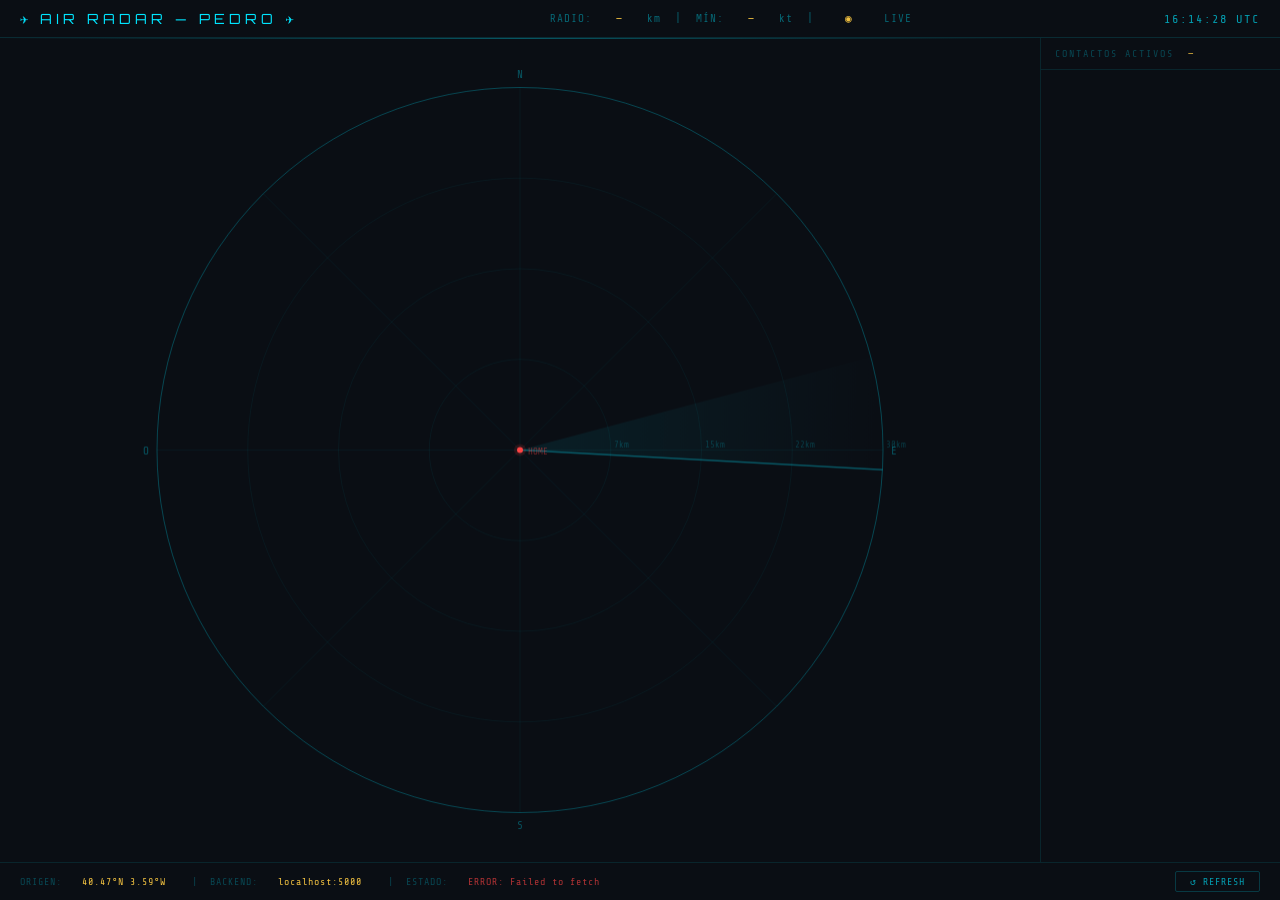
<file: front/radar_frontend.html>
<!DOCTYPE html>
<html lang="es">
<head>
  <meta charset="UTF-8" />
  <meta name="viewport" content="width=device-width, initial-scale=1.0" />
  <title>✈ Air Radar — MAD</title>
  <link href="https://fonts.googleapis.com/css2?family=Share+Tech+Mono&family=Orbitron:wght@400;700&display=swap" rel="stylesheet" />
  <style>
    *, *::before, *::after { margin: 0; padding: 0; box-sizing: border-box; }
    body { background: #0a0e14; color: #00e5ff; font-family: 'Share Tech Mono', monospace; overflow: hidden; height: 100vh; display: flex; flex-direction: column; }

    /* HEADER */
    .hud-header {
      display: flex; align-items: center; justify-content: space-between;
      padding: 10px 20px; border-bottom: 1px solid #00e5ff22; flex-shrink: 0;
    }
    .hud-title { font-family: 'Orbitron', monospace; font-size: 14px; letter-spacing: 4px; color: #00e5ff; }
    .hud-meta { display: flex; gap: 24px; font-size: 11px; color: #00e5ff66; letter-spacing: 1px; }
    .hud-meta span { color: #f0c040; }
    #clockDisplay { font-size: 12px; color: #00e5ffaa; letter-spacing: 2px; }

    /* BODY */
    .hud-body { display: flex; flex: 1; overflow: hidden; }

    /* RADAR */
    .radar-panel { position: relative; flex: 1; overflow: hidden; }
    canvas { display: block; width: 100%; height: 100%; }

    /* SCAN LINE */
    .scan-line {
      position: absolute; top: 0; left: 0; right: 0; height: 1px;
      background: linear-gradient(90deg, transparent, #00e5ff55, transparent);
      animation: scandown 4s linear infinite; pointer-events: none; z-index: 5;
    }
    @keyframes scandown { 0% { top: 0; } 100% { top: 100%; } }

    /* SIDEBAR */
    .sidebar {
      width: 240px; border-left: 1px solid #00e5ff1a;
      display: flex; flex-direction: column; overflow: hidden;
    }
    .sidebar-header {
      padding: 10px 14px; font-size: 10px; letter-spacing: 2px;
      color: #00e5ff44; border-bottom: 1px solid #00e5ff1a; flex-shrink: 0;
    }
    .sidebar-list { flex: 1; overflow-y: auto; padding: 8px; }
    .sidebar-list::-webkit-scrollbar { width: 3px; }
    .sidebar-list::-webkit-scrollbar-thumb { background: #00e5ff33; }

    /* PLANE CARD */
    .plane-card {
      background: #0d1520; border: 1px solid #00e5ff22; border-radius: 4px;
      padding: 9px 11px; margin-bottom: 6px; cursor: pointer;
      transition: border-color 0.15s, background 0.15s; position: relative;
    }
    .plane-card:hover { border-color: #f0c04066; }
    .plane-card.active { border-color: #f0c040; background: #1a150a; }
    .plane-callsign { font-family: 'Orbitron', monospace; font-size: 13px; font-weight: 700; color: #f0c040; letter-spacing: 2px; }
    .plane-airline { font-size: 10px; color: #00e5ffaa; margin-top: 2px; letter-spacing: 1px; white-space: nowrap; overflow: hidden; text-overflow: ellipsis; }
    .plane-row { display: flex; justify-content: space-between; margin-top: 5px; }
    .plane-speed { font-size: 10px; color: #44ff88; }
    .plane-alt { font-size: 10px; color: #ffffff55; }
    .plane-dist { font-size: 10px; color: #00e5ff88; }
    .dot { position: absolute; top: 9px; right: 9px; width: 5px; height: 5px; border-radius: 50%; background: #44ff88; animation: pulse 1.6s ease-in-out infinite; }
    @keyframes pulse { 0%,100% { opacity:1; transform:scale(1); } 50% { opacity:0.3; transform:scale(0.5); } }

    /* FOOTER */
    .hud-footer {
      display: flex; align-items: center; gap: 20px;
      padding: 8px 20px; border-top: 1px solid #00e5ff1a; font-size: 10px;
      color: #00e5ff44; letter-spacing: 1px; flex-shrink: 0;
    }
    .hud-footer span { color: #f0c040; }
    #statusMsg { color: #ff444499; }
    .btn {
      margin-left: auto; font-family: 'Share Tech Mono', monospace; font-size: 10px;
      background: transparent; border: 1px solid #00e5ff33; color: #00e5ffaa;
      padding: 4px 14px; border-radius: 2px; cursor: pointer; letter-spacing: 1px; transition: all 0.15s;
    }
    .btn:hover { border-color: #00e5ff; color: #00e5ff; }
    .blink { animation: blink 1.2s step-end infinite; }
    @keyframes blink { 50% { opacity: 0; } }

    /* TOOLTIP en mapa */
    #tooltip {
      position: absolute; background: #0d1520ee; border: 1px solid #f0c04066;
      border-radius: 4px; padding: 8px 12px; font-size: 11px; pointer-events: none;
      display: none; z-index: 20; min-width: 160px;
    }
    #tooltip .t-cs { font-family: 'Orbitron', monospace; font-size: 13px; color: #f0c040; font-weight: 700; }
    #tooltip .t-al { color: #00e5ffaa; font-size: 10px; margin-top: 2px; }
    #tooltip .t-sp { color: #44ff88; font-size: 10px; margin-top: 4px; }
    #tooltip .t-alt { color: #ffffff66; font-size: 10px; }


    /* MODAL PARA CONFIGURACIÓN */
    .modal {
      display: none;
      position: fixed;
      z-index: 1000;
      left: 0;
      top: 0;
      width: 100%;
      height: 100%;
      background-color: rgba(0,0,0,0.8);
    }
    .modal-content {
      background: #0d1520;
      border: 1px solid #f0c040;
      border-radius: 8px;
      margin: 15% auto;
      padding: 20px;
      width: 300px;
      font-family: 'Share Tech Mono', monospace;
    }
    .modal-content input {
      width: 100%;
      padding: 8px;
      margin: 10px 0;
      background: #1a1f2a;
      border: 1px solid #00e5ff44;
      color: #00e5ff;
      font-family: 'Share Tech Mono', monospace;
    }
    .modal-content button {
      margin-top: 10px;
      padding: 8px 16px;
      background: #f0c040;
      border: none;
      color: #0a0e14;
      cursor: pointer;
      font-family: 'Share Tech Mono', monospace;
      font-weight: bold;
    }
    .modal-content button:hover {
      background: #ffd966;
    }
    .editable {
      cursor: pointer;
      /* border-bottom: 1px dashed #f0c040; */  /* Comenta o elimina esta línea */
      transition: all 0.2s;
    }
    .editable:hover {
      color: #f0c040;
      /* border-bottom-color: #00e5ff; */  /* Comenta o elimina esta línea */
    }
  </style>
</head>
<body>

  <div class="hud-header">
    <div class="hud-title">✈ AIR RADAR — PEDRO ✈</div>
    <div class="hud-meta">
      RADIO: <span id="cfgRadio">—</span> km &nbsp;|&nbsp;
      MÍN: <span id="cfgMin">—</span> kt &nbsp;|&nbsp;
      <span class="blink">◉</span>&nbsp;LIVE
    </div>
    <div id="clockDisplay">--:--:-- UTC</div>
  </div>

  <div class="hud-body">
    <div class="radar-panel" id="radarPanel">
      <div class="scan-line"></div>
      <canvas id="radarCanvas"></canvas>
      <div id="tooltip">
        <div class="t-cs" id="tt-cs"></div>
        <div class="t-al" id="tt-al"></div>
        <div class="t-sp" id="tt-sp"></div>
        <div class="t-alt" id="tt-alt"></div>
      </div>
    </div>

    <div class="sidebar">
      <div class="sidebar-header">CONTACTOS ACTIVOS &nbsp;<span id="countDisplay" style="color:#f0c040">—</span></div>
      <div class="sidebar-list" id="planeList"></div>
    </div>
  </div>

  <div class="hud-footer">
    ORIGEN: <span>40.47°N 3.59°W</span> &nbsp;|&nbsp;
    BACKEND: <span>localhost:5000</span> &nbsp;|&nbsp;
    ESTADO: <span id="statusMsg">CONECTANDO...</span>
    <button class="btn" onclick="fetchData()">↺ REFRESH</button>
  </div>

  <!-- MODAL PARA CONFIGURACIÓN -->
  <div id="configModal" class="modal">
    <div class="modal-content">
      <h3 style="color:#f0c040; margin-bottom:15px;">✈ CONFIGURAR RADAR</h3>
      <label for="modalRadio" style="display:block;">RADIO (km):</label>
      <input type="number" id="modalRadio" min="1" max="200" step="5" style="display:block;">
      <label for="modalVelocidad" style="display:block; margin-top:10px;">VELOCIDAD MÍNIMA (nudos):</label>
      <input type="number" id="modalVelocidad" min="0" max="600" step="10" style="display:block;">
      <button onclick="guardarConfiguracion()">GUARDAR</button>
      <button onclick="cerrarModal()" style="background:#444; margin-left:10px;">CANCELAR</button>
    </div>
  </div>

  <script>
    // ============ CONFIG ============
    const BACKEND_URL = 'http://localhost:5000/aviones';

    // ============ STATE ============
    let planes = [], trails = {}, selectedId = null, sweepAngle = 0;
    let HOME_LAT = 40.466555, HOME_LON = -3.593562, RADIO_KM = 30;
    let variableEditando = null;

    // ============ CANVAS ============
    const canvas = document.getElementById('radarCanvas');
    const ctx = canvas.getContext('2d');

    function resizeCanvas() {
      const panel = document.getElementById('radarPanel');
      canvas.width = panel.clientWidth;
      canvas.height = panel.clientHeight;
    }
    resizeCanvas();
    window.addEventListener('resize', resizeCanvas);

    // ============ COORDS ============
    function latLonToXY(lat, lon) {
      const W = canvas.width, H = canvas.height;
      const R = Math.min(W, H) * 0.44;
      const scale = R / RADIO_KM;
      const degLon = 1 / (111.0 * Math.cos(HOME_LAT * Math.PI / 180));
      const dx = (lon - HOME_LON) / degLon;
      const dy = -(lat - HOME_LAT) * 111.0;
      return { x: W / 2 + dx * scale, y: H / 2 + dy * scale };
    }

    // ============ DRAW ============
    function draw() {
      const W = canvas.width, H = canvas.height;
      const cx = W / 2, cy = H / 2;
      const R = Math.min(W, H) * 0.44;

      ctx.clearRect(0, 0, W, H);
      ctx.fillStyle = '#0a0e14';
      ctx.fillRect(0, 0, W, H);

      // Rings
      [1, 0.75, 0.5, 0.25].forEach((f, i) => {
        ctx.beginPath(); ctx.arc(cx, cy, R * f, 0, Math.PI * 2);
        ctx.strokeStyle = i === 0 ? '#00e5ff44' : '#00e5ff1a';
        ctx.lineWidth = i === 0 ? 1 : 0.5;
        ctx.stroke();
      });

      // Crosshairs
      ctx.strokeStyle = '#00e5ff1a'; ctx.lineWidth = 0.5;
      ctx.beginPath(); ctx.moveTo(cx - R, cy); ctx.lineTo(cx + R, cy); ctx.stroke();
      ctx.beginPath(); ctx.moveTo(cx, cy - R); ctx.lineTo(cx, cy + R); ctx.stroke();
      // Diagonals
      [45, 135].forEach(a => {
        const rad = a * Math.PI / 180;
        ctx.beginPath();
        ctx.moveTo(cx - Math.cos(rad) * R, cy - Math.sin(rad) * R);
        ctx.lineTo(cx + Math.cos(rad) * R, cy + Math.sin(rad) * R);
        ctx.stroke();
      });

      // Ring labels
      ctx.fillStyle = '#00e5ff33'; ctx.font = '9px Share Tech Mono'; ctx.textAlign = 'left';
      [['30km', 1], ['22km', 0.75], ['15km', 0.5], ['7km', 0.25]].forEach(([l, f]) => {
        ctx.fillText(l, cx + R * f + 3, cy - 3);
      });

      // Compass
      ctx.fillStyle = '#00e5ff55'; ctx.font = '11px Share Tech Mono';
      ctx.textAlign = 'center'; ctx.fillText('N', cx, cy - R - 10);
      ctx.fillText('S', cx, cy + R + 16);
      ctx.textAlign = 'right'; ctx.fillText('O', cx - R - 8, cy + 4);
      ctx.textAlign = 'left'; ctx.fillText('E', cx + R + 8, cy + 4);

      // Sweep
      ctx.save(); ctx.translate(cx, cy); ctx.rotate(sweepAngle);
      const sweep = ctx.createLinearGradient(0, -R, 0, 0);
      sweep.addColorStop(0, '#00e5ff00');
      sweep.addColorStop(1, '#00e5ff15');
      ctx.fillStyle = sweep;
      ctx.beginPath(); ctx.moveTo(0, 0);
      ctx.arc(0, 0, R, -Math.PI / 2 - Math.PI / 10, -Math.PI / 2);
      ctx.closePath(); ctx.fill();
      ctx.strokeStyle = '#00e5ff55'; ctx.lineWidth = 1.5;
      ctx.beginPath(); ctx.moveTo(0, 0); ctx.lineTo(0, -R); ctx.stroke();
      ctx.restore();

      // Trails
      planes.forEach(p => {
        const t = trails[p.icao24];
        if (!t || t.length < 2) return;
        const isSel = p.callsign === selectedId;
        ctx.beginPath();
        const s = latLonToXY(t[0].lat, t[0].lon);
        ctx.moveTo(s.x, s.y);
        for (let i = 1; i < t.length; i++) {
          const pt = latLonToXY(t[i].lat, t[i].lon);
          ctx.lineTo(pt.x, pt.y);
        }
        ctx.strokeStyle = isSel ? '#f0c04099' : '#f0c04033';
        ctx.lineWidth = isSel ? 2 : 1;
        ctx.setLineDash([3, 4]); ctx.stroke(); ctx.setLineDash([]);
      });

      // Home
      ctx.beginPath(); ctx.arc(cx, cy, 6, 0, Math.PI * 2);
      ctx.fillStyle = '#ff444422'; ctx.fill();
      ctx.beginPath(); ctx.arc(cx, cy, 3, 0, Math.PI * 2);
      ctx.fillStyle = '#ff4444'; ctx.fill();
      ctx.fillStyle = '#ff444477'; ctx.font = '9px Share Tech Mono'; ctx.textAlign = 'left';
      ctx.fillText('HOME', cx + 8, cy + 4);

      // Planes
      planes.forEach(p => {
        if (!p.latitud || !p.longitud) return;
        const pos = latLonToXY(p.latitud, p.longitud);
        const isSel = p.callsign === selectedId;
        const hdg = ((p.heading || 0) - 90) * Math.PI / 180;

        ctx.save(); ctx.translate(pos.x, pos.y); ctx.rotate(hdg + Math.PI / 2);
        ctx.beginPath();
        ctx.moveTo(0, -9); ctx.lineTo(-5, 6); ctx.lineTo(0, 3); ctx.lineTo(5, 6); ctx.closePath();
        ctx.fillStyle = isSel ? '#ffe066' : '#f0c040';
        ctx.fill();
        if (isSel) { ctx.strokeStyle = '#ffe066cc'; ctx.lineWidth = 1.5; ctx.stroke(); }
        ctx.restore();

        if (isSel) {
          ctx.beginPath(); ctx.arc(pos.x, pos.y, 15, 0, Math.PI * 2);
          ctx.strokeStyle = '#f0c04044'; ctx.lineWidth = 1; ctx.stroke();
        }

        // Labels
        const lx = pos.x + 13, ly = pos.y;
        ctx.fillStyle = isSel ? '#ffe066' : '#f0c040cc';
        ctx.font = isSel ? '700 11px Orbitron, monospace' : '10px Orbitron, monospace';
        ctx.textAlign = 'left';
        ctx.fillText(p.callsign || '?', lx, ly - 5);
        ctx.fillStyle = '#00e5ffaa'; ctx.font = '9px Share Tech Mono';
        ctx.fillText(p.velocidad_kmh + ' km/h', lx, ly + 6);
        ctx.fillStyle = '#ffffff44'; ctx.font = '9px Share Tech Mono';
        ctx.fillText(p.altitud_m + ' m', lx, ly + 16);
      });

      sweepAngle += 0.025;
    }

    // ============ SIDEBAR ============
    function updateSidebar() {
      const list = document.getElementById('planeList');
      if (!planes.length) {
        list.innerHTML = '<div style="font-size:10px;color:#00e5ff33;padding:12px 0;text-align:center">Sin contactos activos</div>';
        return;
      }
      list.innerHTML = '';
      [...planes].sort((a, b) => a.distancia_km - b.distancia_km).forEach(p => {
        const card = document.createElement('div');
        card.className = 'plane-card' + (p.callsign === selectedId ? ' active' : '');
        card.innerHTML = `
          <div class="dot"></div>
          <div class="plane-callsign">${p.callsign}</div>
          <div class="plane-airline">${p.aerolinea}</div>
          <div class="plane-row">
            <span class="plane-speed">⚡ ${p.velocidad_kmh} km/h</span>
            <span class="plane-dist">${p.distancia_km} km</span>
          </div>
          <div class="plane-row">
            <span class="plane-alt">↑ ${p.altitud_m} m</span>
            <span class="plane-alt">${p.velocidad_knots} kt</span>
          </div>`;
        card.addEventListener('click', () => {
          selectedId = selectedId === p.callsign ? null : p.callsign;
          updateSidebar();
        });
        list.appendChild(card);
      });
    }

    // ============ TOOLTIP ============
    canvas.addEventListener('mousemove', e => {
      const rect = canvas.getBoundingClientRect();
      const mx = (e.clientX - rect.left) * (canvas.width / rect.width);
      const my = (e.clientY - rect.top) * (canvas.height / rect.height);
      const tip = document.getElementById('tooltip');
      let found = null;
      planes.forEach(p => {
        if (!p.latitud) return;
        const pos = latLonToXY(p.latitud, p.longitud);
        if (Math.hypot(mx - pos.x, my - pos.y) < 16) found = p;
      });
      if (found) {
        document.getElementById('tt-cs').textContent = found.callsign;
        document.getElementById('tt-al').textContent = found.aerolinea;
        document.getElementById('tt-sp').textContent = `⚡ ${found.velocidad_kmh} km/h  /  ${found.velocidad_knots} kt`;
        document.getElementById('tt-alt').textContent = `↑ ${found.altitud_m} m  ·  ${found.distancia_km} km`;
        tip.style.display = 'block';
        tip.style.left = (e.clientX - rect.left + 16) + 'px';
        tip.style.top = (e.clientY - rect.top - 10) + 'px';
      } else {
        tip.style.display = 'none';
      }
    });
    canvas.addEventListener('mouseleave', () => { document.getElementById('tooltip').style.display = 'none'; });
    canvas.addEventListener('click', e => {
      const rect = canvas.getBoundingClientRect();
      const mx = (e.clientX - rect.left) * (canvas.width / rect.width);
      const my = (e.clientY - rect.top) * (canvas.height / rect.height);
      let found = null;
      planes.forEach(p => {
        if (!p.latitud) return;
        const pos = latLonToXY(p.latitud, p.longitud);
        if (Math.hypot(mx - pos.x, my - pos.y) < 16) found = p;
      });
      if (found) { selectedId = selectedId === found.callsign ? null : found.callsign; updateSidebar(); }
    });

    // ============ CLOCK ============
    function updateClock() {
      const n = new Date();
      document.getElementById('clockDisplay').textContent =
        [n.getUTCHours(), n.getUTCMinutes(), n.getUTCSeconds()]
          .map(v => String(v).padStart(2, '0')).join(':') + ' UTC';
    }

    // ============ CONFIGURACIÓN MODIFICABLE ============
    async function cargarConfiguracion() {
      try {
        const resp = await fetch('http://localhost:5000/config');
        const config = await resp.json();
        document.getElementById('cfgRadio').textContent = config.radio_km;
        document.getElementById('cfgMin').textContent = config.velocidad_minima_knots;
        RADIO_KM = config.radio_km;
      } catch (err) {
        console.error('Error cargando config:', err);
      }
    }

    function abrirModal(tipo) {
      variableEditando = tipo;
      const modal = document.getElementById('configModal');
      const radioInput = document.getElementById('modalRadio');
      const velocidadInput = document.getElementById('modalVelocidad');
      const modalTitle = document.querySelector('.modal-content h3');
      const radioLabel = document.querySelector('.modal-content label:first-of-type');
      const velocidadLabel = document.querySelector('.modal-content label:last-of-type');
      
      if (tipo === 'radio') {
        // Modo RADIO
        radioInput.value = document.getElementById('cfgRadio').textContent;
        radioInput.style.display = 'block';
        radioLabel.style.display = 'block';
        velocidadInput.style.display = 'none';
        velocidadLabel.style.display = 'none';
        modalTitle.textContent = '✈ CONFIGURAR RADIO (km)';
      } else {
        // Modo VELOCIDAD
        velocidadInput.value = document.getElementById('cfgMin').textContent;
        radioInput.style.display = 'none';
        radioLabel.style.display = 'none';
        velocidadInput.style.display = 'block';
        velocidadLabel.style.display = 'block';
        modalTitle.textContent = '✈ CONFIGURAR VELOCIDAD MÍNIMA (nudos)';
      }
      modal.style.display = 'block';
    }

    function cerrarModal() {
      document.getElementById('configModal').style.display = 'none';
      variableEditando = null;
    }

    async function guardarConfiguracion() {
      const url = variableEditando === 'radio' 
        ? 'http://localhost:5000/config/radio'
        : 'http://localhost:5000/config/velocidad';
      
      const valor = variableEditando === 'radio'
        ? document.getElementById('modalRadio').value
        : document.getElementById('modalVelocidad').value;
      
      const body = variableEditando === 'radio'
        ? { radio_km: parseInt(valor) }
        : { velocidad_minima_knots: parseInt(valor) };
      
      try {
        const resp = await fetch(url, {
          method: 'POST',
          headers: { 'Content-Type': 'application/json' },
          body: JSON.stringify(body)
        });
        const data = await resp.json();
        
        if (resp.ok) {
          if (variableEditando === 'radio') {
            document.getElementById('cfgRadio').textContent = data.radio_km;
            RADIO_KM = data.radio_km;
          } else {
            document.getElementById('cfgMin').textContent = data.velocidad_minima_knots;
          }
          await fetchData();
          cerrarModal();
        } else {
          alert('Error: ' + data.message);
        }
      } catch (err) {
        alert('Error al guardar: ' + err.message);
      }
    }

    function hacerEditables() {
      const radioSpan = document.getElementById('cfgRadio');
      const minSpan = document.getElementById('cfgMin');
      
      radioSpan.classList.add('editable');
      minSpan.classList.add('editable');
      
      radioSpan.onclick = () => abrirModal('radio');
      minSpan.onclick = () => abrirModal('velocidad');
    }

    // ============ FETCH ============
    async function fetchData() {
      if (document.getElementById('cfgRadio').textContent === '—') {
        await cargarConfiguracion();
      }
      
      document.getElementById('statusMsg').textContent = 'ACTUALIZANDO...';
      document.getElementById('statusMsg').style.color = '#00e5ff88';
      try {
        const resp = await fetch(BACKEND_URL);
        if (!resp.ok) throw new Error(`HTTP ${resp.status}`);
        const data = await resp.json();

        if (data.config) {
          document.getElementById('cfgRadio').textContent = data.config.radio_km;
          document.getElementById('cfgMin').textContent = data.config.velocidad_minima_knots;
          HOME_LAT = data.config.lat;
          HOME_LON = data.config.lon;
          RADIO_KM = data.config.radio_km;
        }

        (data.aviones || []).forEach(p => {
          if (!trails[p.icao24]) trails[p.icao24] = [];
          trails[p.icao24].push({ lat: p.latitud, lon: p.longitud });
          if (trails[p.icao24].length > 25) trails[p.icao24].shift();
        });

        planes = data.aviones || [];
        document.getElementById('countDisplay').textContent = planes.length;
        document.getElementById('statusMsg').textContent = 'OK';
        document.getElementById('statusMsg').style.color = '#44ff88';
        updateSidebar();
      } catch (err) {
        document.getElementById('statusMsg').textContent = 'ERROR: ' + err.message;
        document.getElementById('statusMsg').style.color = '#ff4444aa';
        console.error(err);
      }
    }

    // ============ LOOP ============
    function loop() { draw(); updateClock(); requestAnimationFrame(loop); }
    loop();
    
    // Inicializar
    window.addEventListener('DOMContentLoaded', () => {
      hacerEditables();
      cargarConfiguracion();
      fetchData();
    });
    
    setInterval(fetchData, 10000);
  </script>
</body>
</html>
</file>
